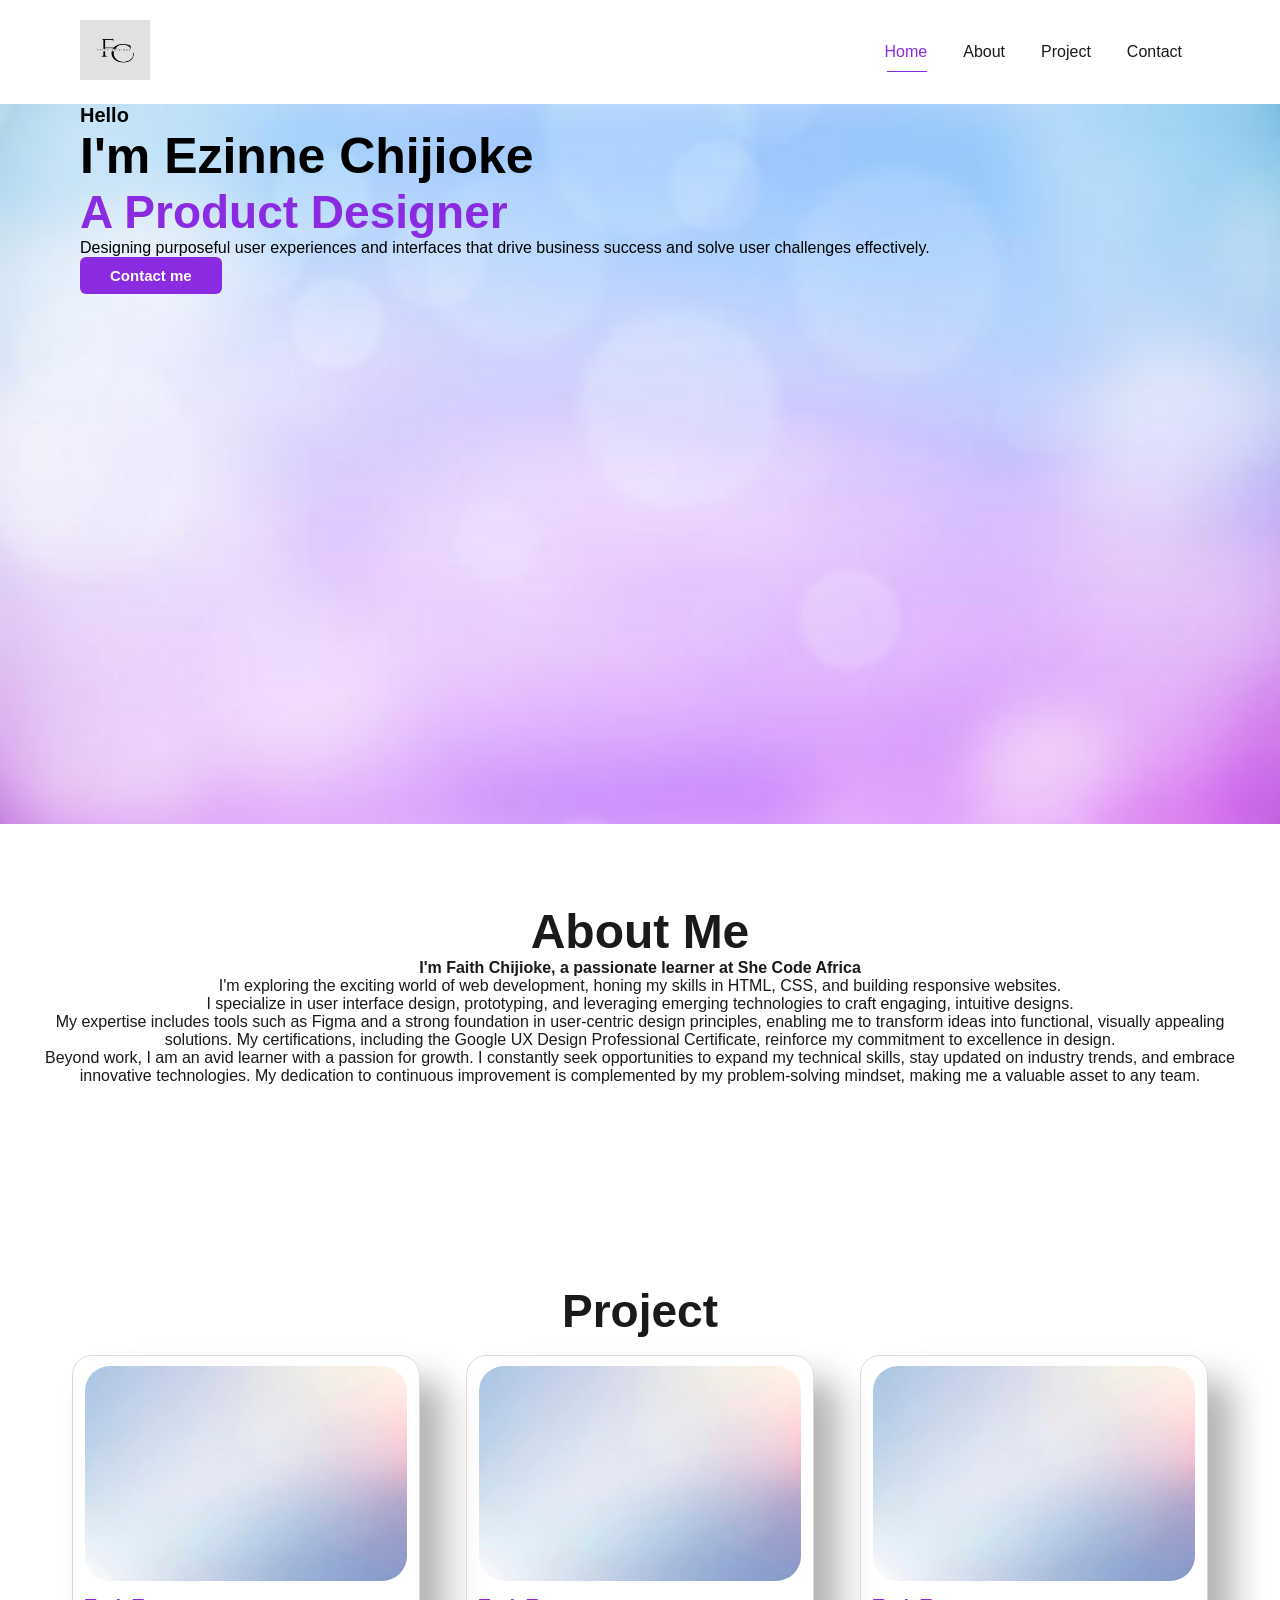
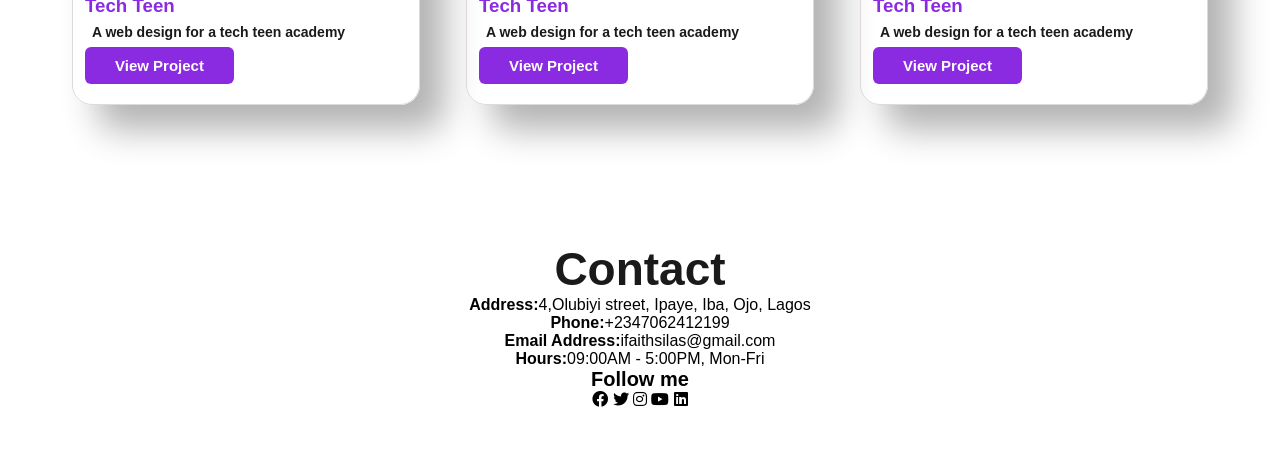
<file: index.html>
<!DOCTYPE html>
<html lang="en">
    <head>
        <meta charset="UTF-8">
        <meta http-equiv="X-UA-Compatible" content="IE=edge">
        <meta name="viewport" content="width=device-width, initial-scale=1.0">
        <title>My Portfolio</title>
        <link rel="stylesheet" href="style.css">
        <link rel="stylesheet" href="https://fonts.googleapis.com/css2?family=Poppins:wght@300;400;500;600;700;800;900&display=swap">
        <link rel="stylesheet" href="https://cdnjs.cloudflare.com/ajax/libs/font-awesome/5.15.4/css/all.min.css">
    </head>

    <body>
        <section id="header">
            <a href="#"><img src="Image/Black and White Minimalist Professional Initial Logo.png" alt="This is my logo" style="width: 70px; height: 60px;"></a>
        

            <div>
                <ul id="navbar">
                    <li><a class="active" href="#">Home</a></li>
                    <li><a href="about.html">About</a></li>
                    <li><a href="project.html">Project</a></li>
                    <li><a href="contact.html">Contact</a></li>
                
                </ul>
            </div>
    </section>

    <section id="hero" class="background-image">
        <h4>Hello</h4>
        <h1>I'm Ezinne Chijioke</h1>
        <h2>A Product Designer</h2>
        <p>Designing purposeful user experiences and interfaces that drive business success and solve user challenges effectively.</p>
        <button>Contact me</button>
    </section>


  <section id="about" class="about">
    <h2>About Me</h2>
    <p><strong>I'm Faith Chijioke, a passionate learner at She Code Africa</strong> </p>

        <p>
            I'm exploring the exciting world of web development, honing my skills in HTML, CSS, and building responsive websites.

        </p>

        <p>
            I specialize in user interface design, prototyping, and leveraging emerging technologies to craft engaging, intuitive designs. 
        </p>

        <p>
            My expertise includes tools such as Figma and a strong foundation in user-centric design principles, enabling me to transform ideas into functional, visually appealing solutions. 
            My certifications, including the Google UX Design Professional Certificate, reinforce my commitment to excellence in design. 
        </p>

        <p>Beyond work, I am an avid learner with a passion for growth. I constantly seek opportunities to expand my technical skills, stay updated on industry trends, and embrace innovative technologies. 
                My dedication to continuous improvement is complemented by my problem-solving mindset, making me a valuable asset to any team.
            </p>
       
  </section>

   <section id="project" class="section p1">
    <h2>Project</h2>

        <div class="pro-container">
            <div class="pro">
                       <img src="Image/BG 3.webp" alt="">
                       <div class="des">
                            <h3>Tech Teen</h3>
                           <h5>A web design for a tech teen academy</h5>
                           <a href="https://techteenz.com/" target="_blank"><button>View Project</button></a>
                       </div>
                   </div>
              
                 <div class="pro">
                    <img src="Image/BG 3.webp" alt="">
                    <div class="des">
                        <h3>Tech Teen</h3>
                        <h5>A web design for a tech teen academy</h5>
                        <a href="https://techteenz.com/" target="_blank"><button>View Project</button></a>
                    </div>
                </div>

                <div class="pro">
                    <img src="Image/BG 3.webp" alt="">
                    <div class="des">
                        <h3>Tech Teen</h3>
                        <h5>A web design for a tech teen academy</h5>
                        <a href="https://techteenz.com/" target="_blank"><button>View Project</button></a>
                    </div>
                </div>
              </div>
     
</div>
</div>

      </div>
    </section>

   <section id="contact" class="contact">
    <h2>Contact</h2>
    <p><strong>Address:</strong>4,Olubiyi street, Ipaye, Iba, Ojo, Lagos</p>
        <p><strong>Phone:</strong>+2347062412199</p>
        <p><strong>Email Address:</strong>ifaithsilas@gmail.com</p>
        <p><strong>Hours:</strong>09:00AM - 5:00PM, Mon-Fri</p>

        <div class="follow">
            <h4>Follow me</h4>
            <div class="icon">
                <i class="fab fa-facebook"></i>
                <i class="fab fa-twitter"></i>
                <i class="fab fa-instagram"></i>
                <i class="fab fa-youtube"></i>
                <i class="fab fa-linkedin"></i>

   </section>

</body>
</html>
</file>
<file: style.css>
* {
    margin: 0;
    padding: 0;
    box-sizing: border-box;
    font-family: 'spartan', sans-serif;
}

h1 {
    font-size: 50px;
    color: black;
}

h2 {
    font-size: 46px;
    color: blueviolet;
}

h4 {
    font-size: 20px;
    color: black;
}

h6 {
    font-size: 17px;
    font-weight: 700;
    color: black;
}

body {
    width: 100%;
}

/************Header**************/

#header {
    display: flex;
    align-items: center;
    justify-content: space-between;
    padding: 20px 80px;
    background-color: white;
    z-index: 9;
    position: sticky;
    top: 0;
    left: 0;
}

#navbar {
    display: flex;
    align-items:right;
    justify-content:right;
}

#navbar li {
    list-style: none;
    padding: 10px 18px;
    position: relative;
}

#navbar li a,
#navbar li a.active {
    font-size: 16px;
    font-weight: 500;
    color: #1a1a1a;
    transition: 1s ease;
    text-decoration: none;
}

#navbar li a:hover,
#navbar li a.active {
    color: blueviolet;
}

#navbar li a.active::after,
#navbar li a:hover::after {
    content: " ";
    width: 40px;
    height: 1px;
    background-color: blueviolet;
    position: absolute;
    bottom: -1px;
    left: 20px;
}

/************Home Page**************/

#hero {
    background-image: url(Image/BG\ 5.jpg);
    position: relative;
    height: 80vh;
    width: 100%;
    padding: 0 80px;
    flex-direction: column;
    align-items: flex-start;
    justify-content: center;
    background-repeat:no-repeat;
    background-size: cover;
}

#hero h2 {
    color: blueviolet;
}

#hero button {
    background-color: blueviolet;
    color: white;
    border-radius: 6px;
    border: 0;
    cursor: pointer;
    font-size: 15px;
    font-weight: 700;
    padding: 10px 30px 10px 30px;
}

#hero button:hover {
    background-color: rgb(64, 16, 109);
    color: white;
}

/********** About Me **********/
#about {
    text-align: center;
    padding: 40px;
    background-repeat: no-repeat;
    height: 40vh;
    margin-top: 40px;
}

#about h2 {
    font-size: 48px;
    color: #1a1a1a;
}

#about p {
    color: #1a1a1a;
}

/********* Project ************/
#project {
    text-align: center;
    padding: 60px;
}

#project h2 {
    text-align: center;
    color: #1a1a1a;
}

#project h3 {
    text-align: left;
    color: blueviolet
}

#project .pro-container{
    display: flex;
    align-items: center;
    justify-content: space-between;
    flex-wrap: wrap;
}

#project .pro {
    width: 30%;
    min-width: 250px;
    padding: 10px 12px;
    border: 1px solid #dfd9d9;
    border-radius: 20px;
    cursor: pointer;
    box-shadow: 25px 25px 35px rgba(0, 0, 0, 0.3);
    margin: 17px 12px;
    position: relative;
    transition: 0.2s ease;
}

#project .pro img {
    width: 100%;
    border-radius: 25px;
}

#project .pro .des {
    text-align: start;
    padding: 10px 0;
}

#project .pro .des h5 {
    color: #1a1a1a;
    font-size: 14px;
    padding: 7px;
}

#project button {
    background-color: blueviolet;
    color: white;
    border-radius: 6px;
    border: 0;
    cursor: pointer;
    font-size: 15px;
    font-weight: 700;
    padding: 10px 30px 10px 30px;
}

#project button:hover {
    background-color: rgb(64, 16, 109);
    color: white;
}

/************ Contact ***************/
#contact {
    text-align: center;
    padding: 60px;
}

#contact h2 {
    color: #1a1a1a;
}
</file>
